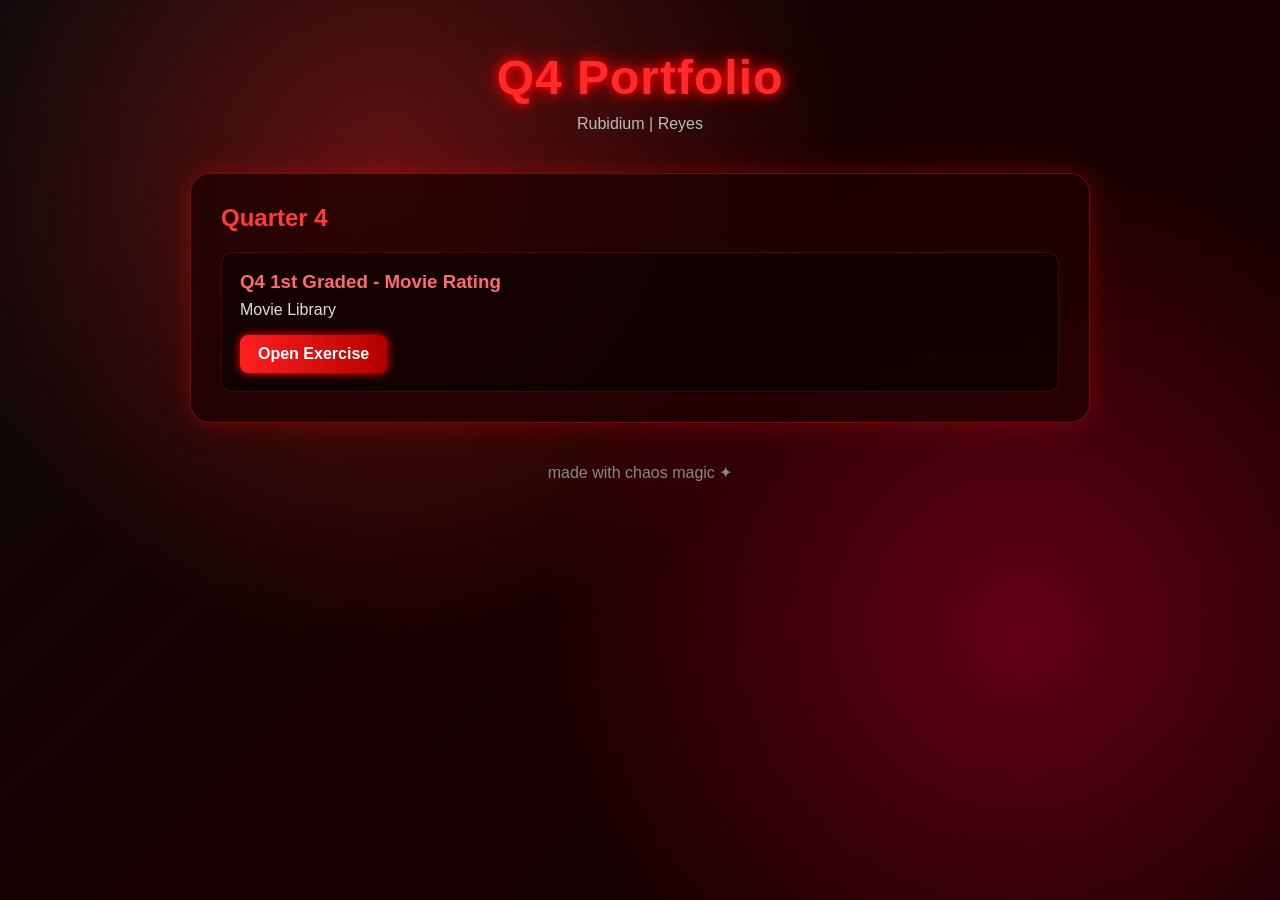
<file: index.html>
<!DOCTYPE html>
<html lang="en">
<head>

<meta charset="UTF-8">
<meta name="viewport" content="width=device-width, initial-scale=1.0">

<title>Reyes CS Portfolio</title>

<style>

body{
margin:0;
font-family: Arial, Helvetica, sans-serif;
background:
radial-gradient(circle at 30% 20%, #ff2a2a55, transparent 40%),
radial-gradient(circle at 80% 70%, #ff004455, transparent 40%),
linear-gradient(135deg,#0a0a0a,#1a0000,#120000);
color:white;
min-height:100vh;
}

.container{
max-width:900px;
margin:auto;
padding:50px 25px;
}

.header{
text-align:center;
margin-bottom:40px;
}

.header h1{
font-size:3rem;
margin:0;
letter-spacing:1px;
color:#ff2a2a;
text-shadow:
0 0 10px #ff0000,
0 0 20px #ff0000;
}

.header p{
margin-top:10px;
color:#bbbbbb;
}

.card{
background:rgba(30,0,0,.75);
border:1px solid #ff2a2a55;
padding:30px;
border-radius:20px;
box-shadow:
0 0 20px #ff000033,
0 0 40px #ff000022;
margin-bottom:30px;
}

.card h2{
margin-top:0;
color:#ff3b3b;
}

.exercise{
background:rgba(0,0,0,.5);
padding:18px;
border-radius:12px;
border:1px solid #ff2a2a33;
margin-top:15px;
transition:.25s;
}

.exercise:hover{
transform:translateY(-4px);
box-shadow:0 0 15px #ff000066;
}

.exercise h3{
margin:0;
color:#ff6b6b;
}

.exercise p{
margin:8px 0;
color:#dddddd;
}

.btn{
display:inline-block;
margin-top:8px;
padding:10px 18px;
border-radius:8px;
background:linear-gradient(90deg,#ff1e1e,#b30000);
color:white;
text-decoration:none;
font-weight:bold;
box-shadow:0 0 10px #ff0000;
}

.btn:hover{
box-shadow:
0 0 15px #ff0000,
0 0 30px #ff0000;
}

footer{
text-align:center;
margin-top:40px;
color:#888;
}

</style>

</head>

<body>

<div class="container">

<div class="header">

<h1>Q4 Portfolio</h1>
<p>Rubidium | Reyes</p>

</div>


<div class="card">

<h2>Quarter 4</h2>

<div class="exercise">

<h3>Q4 1st Graded - Movie Rating</h3>

<p>
Movie Library
</p>

<a class="btn"
href="Q4/q41gRubidiumReyes.html">

Open Exercise

</a>

</div>

</div>

<footer>

made with chaos magic ✦

</footer>

</div>

</body>
</html>
</file>
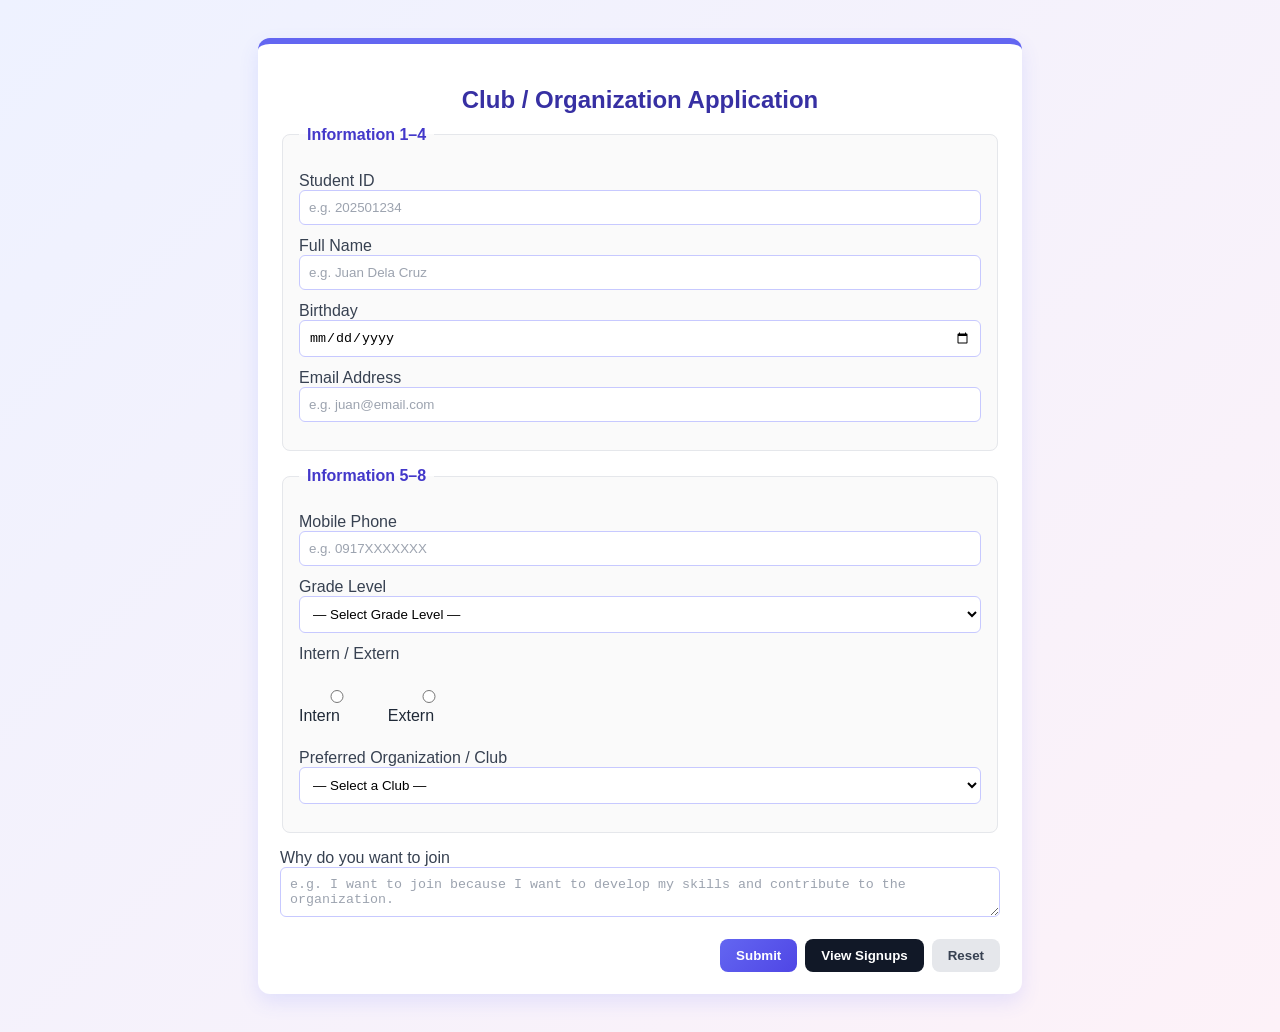
<file: Q3_2GRubidiumReyes.html>
<!DOCTYPE html>
<html lang="en">
<head>
<meta charset="UTF-8">
<meta name="viewport" content="width=device-width, initial-scale=1.0">
<title>Club / Organization Application</title>

<style>
  body{
    font-family:Arial,sans-serif;
    background:linear-gradient(135deg,#eef2ff,#fdf2f8);
    padding:30px;
  }

  form{
    max-width:720px;
    margin:auto;
    background:#ffffff;
    padding:22px;
    border-radius:12px;
    box-shadow:0 8px 20px rgba(76,87,255,0.12);
    border-top:6px solid #6366f1;
  }

  h2{
    text-align:center;
    margin-bottom:12px;
    color:#3730a3;
  }

  fieldset{
    border:1px solid #e5e7eb;
    margin-bottom:16px;
    padding:16px;
    border-radius:8px;
    background:#fafafa;
  }

  legend{
    font-weight:bold;
    padding:0 8px;
    color:#4338ca;
  }

  label{
    display:block;
    margin:12px 0;
    color:#374151;
  }

  input, select, textarea{
    width:100%;
    padding:9px;
    border:1.5px solid #c7c9ff;
    border-radius:6px;
    box-sizing:border-box;
    background:#ffffff;
  }

  input::placeholder,
  textarea::placeholder{
    color:#9ca3af;
  }

  input:focus, select:focus, textarea:focus{
    outline:none;
    border-color:#6366f1;
    box-shadow:0 0 0 2px rgba(99,102,241,0.2);
  }

  textarea{resize:vertical}

  .inline{
    display:inline-block;
    margin-right:18px;
    width:auto;
    color:#1f2937;
  }

  .missing{
    border:2px solid #dc2626;
    background:#fff1f2;
  }

  .error-box{
    display:none;
    background:#fee2e2;
    color:#7f1d1d;
    padding:12px;
    border-radius:8px;
    margin-bottom:16px;
    font-size:0.95em;
    border-left:5px solid #dc2626;
  }

  .success-box{
    display:none;
    background:#dcfce7;
    color:#14532d;
    padding:12px;
    border-radius:8px;
    margin-bottom:16px;
    font-size:0.95em;
    border-left:5px solid #22c55e;
  }

  .actions{
    text-align:right;
    margin-top:18px;
    display:flex;
    justify-content:flex-end;
    gap:8px;
    flex-wrap:wrap;
  }

  button{
    padding:9px 16px;
    border:none;
    border-radius:8px;
    cursor:pointer;
    font-weight:600;
  }

  button[type="submit"]{
    background:linear-gradient(135deg,#6366f1,#4f46e5);
    color:white;
  }

  button[type="submit"]:hover{
    background:linear-gradient(135deg,#4f46e5,#4338ca);
  }

  button[type="reset"]{
    background:#e5e7eb;
    color:#374151;
  }

  button[type="reset"]:hover{
    background:#d1d5db;
  }

  #viewBtn{
    background:#111827;
    color:#fff;
  }
  #viewBtn:hover{
    background:#0b1220;
  }
</style>
</head>

<body>

<form id="appForm" method="post">
  <h2>Club / Organization Application</h2>

  <div class="error-box" id="errorBox">
    Please fill out all required fields highlighted in red.
  </div>

  <div class="success-box" id="successBox">
    Saved successfully!
  </div>

  <fieldset>
    <legend>Information 1–4</legend>

    <label>Student ID
      <input type="number" name="studentId" required placeholder="e.g. 202501234">
    </label>

    <label>Full Name
      <input type="text" name="fullName" required placeholder="e.g. Juan Dela Cruz">
    </label>

    <label>Birthday
      <input type="date" name="birthday" required>
    </label>

    <label>Email Address
      <input type="email" name="email" required placeholder="e.g. juan@email.com">
    </label>
  </fieldset>

  <fieldset>
    <legend>Information 5–8</legend>

    <label>Mobile Phone
      <input type="text" name="mobile" required placeholder="e.g. 0917XXXXXXX">
    </label>

    <label>Grade Level
      <select name="gradeLevel" required>
        <option value="">— Select Grade Level —</option>
        <option value="G07">Grade 7</option>
        <option value="G08">Grade 8</option>
        <option value="G09">Grade 9</option>
        <option value="G10">Grade 10</option>
        <option value="G11">Grade 11</option>
        <option value="G12">Grade 12</option>
      </select>
    </label>

    <label>Intern / Extern</label>
    <label class="inline"><input type="radio" name="roleType" value="INT" required> Intern</label>
    <label class="inline"><input type="radio" name="roleType" value="EXT" required> Extern</label>

    <label>Preferred Organization / Club
      <select name="club" required>
        <option value="">— Select a Club —</option>
        <option value="CLB_STEM">STEM</option>
        <option value="CLB_ARTS">Arts</option>
        <option value="CLB_DEB">Debate Club</option>
        <option value="CLB_VOL">Volunteering</option>
        <option value="CLB_CODE">Coding</option>
      </select>
    </label>
  </fieldset>

  <label>Why do you want to join
    <textarea name="reason" required
      placeholder="e.g. I want to join because I want to develop my skills and contribute to the organization."></textarea>
  </label>

  <div class="actions">
    <button type="submit">Submit</button>

    <button type="button" id="viewBtn">View Signups</button>

    <button type="reset">Reset</button>
  </div>
</form>

<script>
const form = document.getElementById("appForm");
const errorBox = document.getElementById("errorBox");
const successBox = document.getElementById("successBox");
const viewBtn = document.getElementById("viewBtn");

const STORAGE_KEY = "clubSignUps";

form.addEventListener("submit", function(e){
  e.preventDefault();

  let valid = true;
  errorBox.style.display = "none";
  successBox.style.display = "none";

  document.querySelectorAll(".missing").forEach(el => el.classList.remove("missing"));

  const required = form.querySelectorAll("[required]");

  required.forEach(field => {
    let empty = false;

    if(field.type === "radio"){
      const group = form.querySelectorAll(`input[name="${field.name}"]`);
      empty = ![...group].some(r => r.checked);
      group.forEach(r => r.classList.toggle("missing", empty));
    } else {
      empty = !field.value || field.value.trim() === "";
      field.classList.toggle("missing", empty);
    }

    if(empty) valid = false;
  });

  if(!valid){
    errorBox.style.display = "block";
    return;
  }

  const ok = confirm("Are you sure you want to submit this application?");
  if(!ok) return;

  const fd = new FormData(form);
  const record = {
    studentId: fd.get("studentId"),
    fullName: fd.get("fullName"),
    birthday: fd.get("birthday"),
    email: fd.get("email"),
    mobile: fd.get("mobile"),
    gradeLevel: fd.get("gradeLevel"),
    roleType: fd.get("roleType"),
    club: fd.get("club"),
    reason: fd.get("reason"),
    createdAt: new Date().toISOString() 
  };

  let signUps = [];
  const raw = localStorage.getItem(STORAGE_KEY);

  if(raw){
    try{
      const parsed = JSON.parse(raw);
      signUps = Array.isArray(parsed) ? parsed : [];
    }catch(err){
      signUps = [];
    }
  }

  signUps.push(record);

  localStorage.setItem(STORAGE_KEY, JSON.stringify(signUps));

  successBox.textContent = `Saved successfully! Total sign-ups: ${signUps.length}`;
  successBox.style.display = "block";
  form.reset();
});

form.addEventListener("reset", function(){
  errorBox.style.display = "none";
  successBox.style.display = "none";
  setTimeout(() => {
    document.querySelectorAll(".missing").forEach(el => el.classList.remove("missing"));
  }, 0);
});

viewBtn.addEventListener("click", () => {
  window.location.href = "viewSignUps.html";
});
</script>

</body>
</html>
</file>
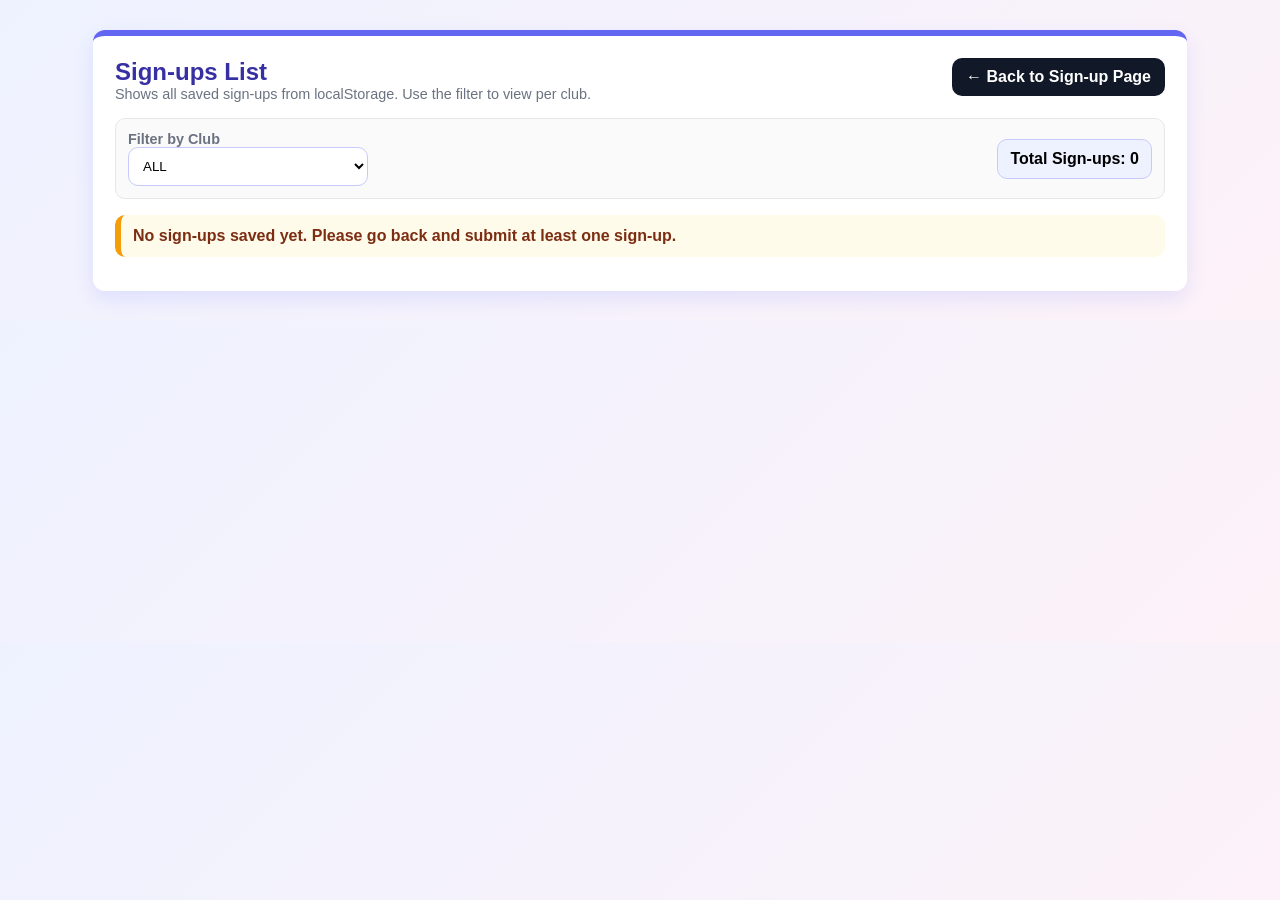
<file: viewSignUps.html>
<!DOCTYPE html>
<html lang="en">
<head>
<meta charset="UTF-8" />
<meta name="viewport" content="width=device-width, initial-scale=1.0" />
<title>View Sign-ups</title>

<style>
  body{
    font-family:Arial,sans-serif;
    background:linear-gradient(135deg,#eef2ff,#fdf2f8);
    padding:30px;
    margin:0;
  }

  .card{
    max-width:1050px;
    margin:auto;
    background:#fff;
    padding:22px;
    border-radius:12px;
    box-shadow:0 8px 20px rgba(76,87,255,0.12);
    border-top:6px solid #6366f1;
  }

  header{
    display:flex;
    justify-content:space-between;
    align-items:flex-start;
    gap:12px;
    flex-wrap:wrap;
  }

  h2{
    margin:0;
    color:#3730a3;
  }

  .top-actions a{
    text-decoration:none;
    background:#111827;
    color:#fff;
    padding:10px 14px;
    border-radius:10px;
    font-weight:700;
    display:inline-block;
  }
  .top-actions a:hover{ background:#0b1220; }

  .controls{
    margin:16px 0;
    display:flex;
    justify-content:space-between;
    align-items:center;
    gap:12px;
    flex-wrap:wrap;
    padding:12px;
    border:1px solid #e5e7eb;
    border-radius:10px;
    background:#fafafa;
  }

  select{
    padding:10px;
    border:1.5px solid #c7c9ff;
    border-radius:10px;
    background:#fff;
    min-width:240px;
  }

  .total{
    font-weight:800;
    background:#eef2ff;
    border:1px solid #c7c9ff;
    padding:10px 12px;
    border-radius:10px;
  }

  .message{
    display:none;
    margin:12px 0;
    padding:12px;
    border-radius:10px;
    background:#fffbeb;
    border-left:6px solid #f59e0b;
    color:#7c2d12;
    font-weight:700;
  }

  table{
    width:100%;
    border-collapse:collapse;
    border:1px solid #e5e7eb;
    border-radius:10px;
    overflow:hidden;
  }

  thead{
    background:linear-gradient(135deg,#6366f1,#4f46e5);
    color:#fff;
  }

  th, td{
    text-align:left;
    padding:12px 10px;
    border-bottom:1px solid #e5e7eb;
    vertical-align:top;
    font-size:0.95em;
  }

  tbody tr:nth-child(even){ background:#fafafa; }
  .small{ color:#6b7280; font-size:0.9em; }

  .pill{
    display:inline-block;
    padding:4px 10px;
    border-radius:999px;
    background:#e0e7ff;
    border:1px solid #c7c9ff;
    font-weight:800;
    font-size:0.85em;
  }
</style>
</head>

<body>
  <div class="card">
    <header>
      <div>
        <h2>Sign-ups List</h2>
        <div class="small">Shows all saved sign-ups from localStorage. Use the filter to view per club.</div>
      </div>

      <div class="top-actions">
        <a href="Q3_2GRubidiumReyes.html">← Back to Sign-up Page</a>
      </div>
    </header>

    <div class="controls">
      <div>
        <div class="small"><b>Filter by Club</b></div>
        <select id="clubFilter"></select>
      </div>

      <div class="total" id="totalBox">Total Sign-ups: 0</div>
    </div>

    <div class="message" id="messageBox"></div>

    <table id="table">
      <thead>
        <tr>
          <th>#</th>
          <th>Student</th>
          <th>Contact</th>
          <th>Details</th>
          <th>Club</th>
          <th>Reason</th>
          <th>Date Saved</th>
        </tr>
      </thead>
      <tbody id="tbody"></tbody>
    </table>
  </div>

<script>
  const STORAGE_KEY = "clubSignUps";

  const CLUB_NAMES = {
    CLB_STEM: "STEM",
    CLB_ARTS: "Arts",
    CLB_DEB:  "Debate Club",
    CLB_VOL:  "Volunteering",
    CLB_CODE: "Coding"
  };

  const clubFilter = document.getElementById("clubFilter");
  const totalBox = document.getElementById("totalBox");
  const messageBox = document.getElementById("messageBox");
  const tbody = document.getElementById("tbody");
  const table = document.getElementById("table");

  function loadSignUps(){
    const raw = localStorage.getItem(STORAGE_KEY);
    if(!raw) return []; 

    try{
      const parsed = JSON.parse(raw);
      return Array.isArray(parsed) ? parsed : [];
    }catch(err){
      return [];
    }
  }

  function setMessage(text){
    messageBox.textContent = text;
    messageBox.style.display = "block";
  }

  function clearMessage(){
    messageBox.style.display = "none";
  }

  function setTotal(n){
    totalBox.textContent = "Total Sign-ups: " + n;
  }

  function buildDropdown(){
    clubFilter.innerHTML = "";

    const optAll = document.createElement("option");
    optAll.value = "ALL";
    optAll.textContent = "ALL";
    clubFilter.appendChild(optAll);

    Object.keys(CLUB_NAMES).forEach(code => {
      const opt = document.createElement("option");
      opt.value = code;
      opt.textContent = CLUB_NAMES[code];
      clubFilter.appendChild(opt);
    });

    clubFilter.value = "ALL";
  }

  function render(list, selected){
    tbody.innerHTML = "";

    if(selected === "ALL" && list.length === 0){
      table.style.display = "none";
      setTotal(0);
      setMessage("No sign-ups saved yet. Please go back and submit at least one sign-up.");
      return;
    }

    if(selected !== "ALL" && list.length === 0){
      table.style.display = "none";
      setTotal(0);
      setMessage("No sign-ups found for the selected club.");
      return;
    }

    table.style.display = "table";
    clearMessage();
    setTotal(list.length);

    list.forEach((s, i) => {
      const tr = document.createElement("tr");

      const savedDate = s.createdAt ? new Date(s.createdAt).toLocaleString() : "(unknown)";

      tr.innerHTML = `
        <td>${i + 1}</td>
        <td>
          <b>${s.fullName}</b><br>
          <span class="small">ID: ${s.studentId}</span>
        </td>
        <td>
          ${s.email}<br>
          <span class="small">${s.mobile}</span>
        </td>
        <td>
          <span class="pill">${s.gradeLevel}</span><br>
          <span class="small">${s.roleType === "INT" ? "Intern" : "Extern"}</span>
        </td>
        <td>
          <b>${CLUB_NAMES[s.club] || s.club}</b><br>
          <span class="small">${s.club}</span>
        </td>
        <td>${s.reason}</td>
        <td class="small">${savedDate}</td>
      `;

      tbody.appendChild(tr);
    });
  }

  function applyFilter(allSignUps){
    const selected = clubFilter.value;

    if(selected === "ALL"){
      render(allSignUps, "ALL");
      return;
    }

    const filtered = allSignUps.filter(s => s.club === selected);
    render(filtered, selected);
  }

  const allSignUps = loadSignUps();
  buildDropdown();
  render(allSignUps, "ALL");

  clubFilter.addEventListener("change", () => applyFilter(allSignUps));
</script>

</body>
</html>
</file>
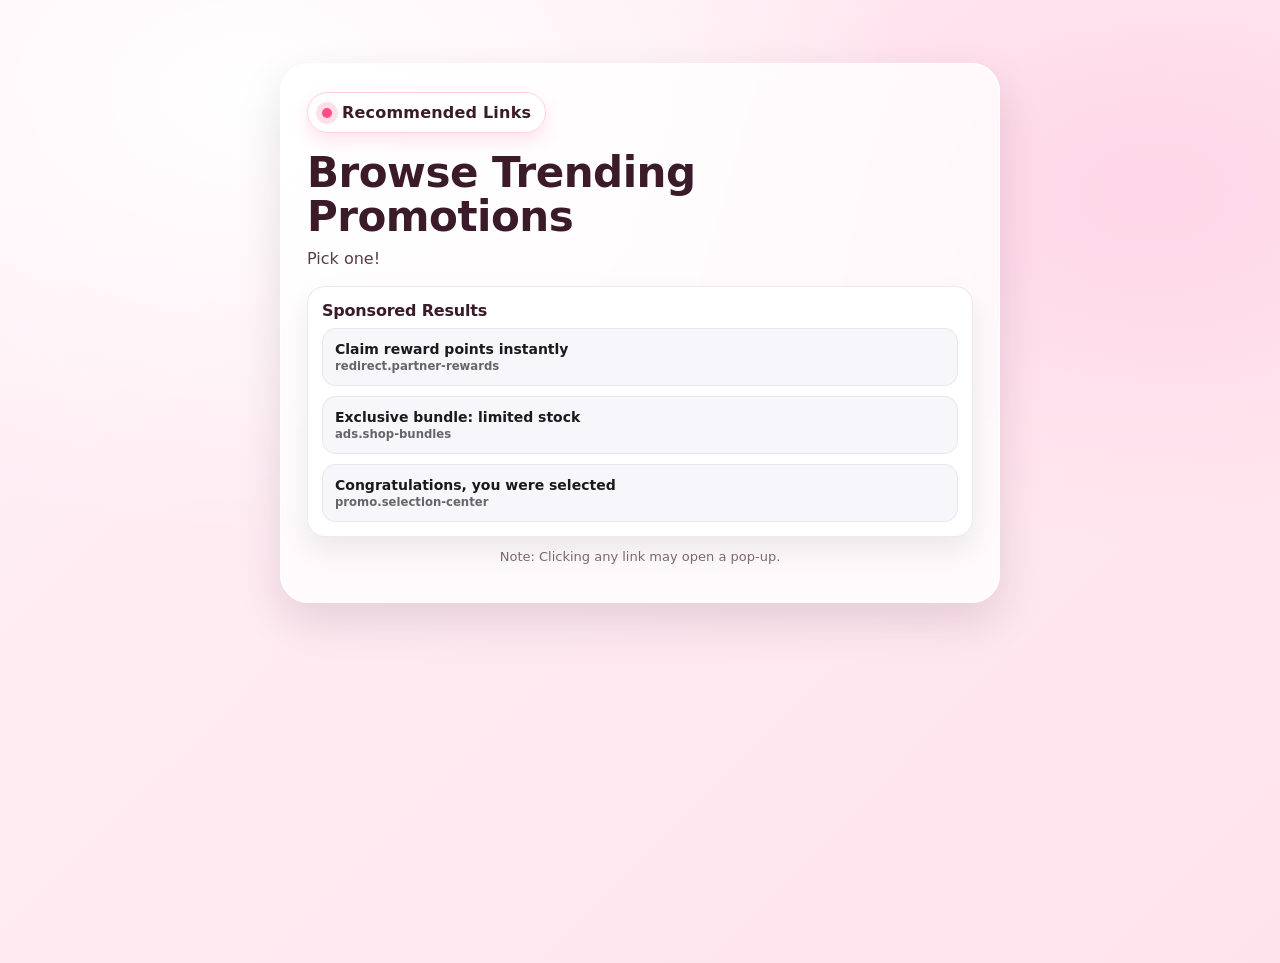
<file: Q3/hehe.html>
<!doctype html>
<html lang="en">
<head>
  <meta charset="UTF-8" />
  <meta name="viewport" content="width=device-width, initial-scale=1.0" />
  <title>Redirecting...</title>
  <style>
    :root{
      --bg1:#fff0f6;
      --bg2:#ffe3ec;
      --card:#ffffffcc;
      --ink:#3b1b2a;
      --pink:#ff4d88;
      --pink2:#ff8fb3;
      --shadow: 0 18px 45px rgba(30, 0, 40, .12);
    }
    *{ box-sizing:border-box; }
    body{
      margin:0;
      min-height:100vh;
      display:block;
      font-family: ui-rounded, system-ui, -apple-system, Segoe UI, Roboto, Arial;
      color:var(--ink);
      background:
        radial-gradient(1200px 800px at 20% 10%, #ffffff 0%, transparent 55%),
        radial-gradient(900px 600px at 90% 20%, #ffd6e7 0%, transparent 60%),
        linear-gradient(135deg, var(--bg1), var(--bg2));
      overflow-x:hidden;
      overflow-y:auto;
    }

    /* Floating hearts (OFF at start; turned on later) */
    .hearts{
      position:fixed;
      inset:0;
      z-index:0;
      pointer-events:none;
      overflow:hidden;
      display:none; /* start hidden */
    }
    .hearts.on{ display:block; }
    .heart{
      position:absolute;
      width:16px;
      height:16px;
      transform: rotate(45deg);
      background: var(--pink2);
      opacity:.35;
      animation: floatUp linear infinite;
      filter: blur(.2px);
    }
    .heart::before, .heart::after{
      content:"";
      position:absolute;
      width:16px; height:16px;
      background: inherit;
      border-radius:50%;
    }
    .heart::before{ left:-8px; top:0; }
    .heart::after{ left:0; top:-8px; }
    @keyframes floatUp{
      from{ transform: translateY(110vh) rotate(45deg); }
      to{ transform: translateY(-20vh) rotate(45deg); }
    }

    .wrap{
      width:min(720px, 92vw);
      margin: min(7vh, 64px) auto 64px;
      position:relative;
      z-index:2;
    }

    .card{
      background:var(--card);
      border:1px solid #ffffff;
      backdrop-filter: blur(10px);
      border-radius:28px;
      box-shadow: var(--shadow);
      padding:28px 26px 24px;
      position:relative;
      z-index:2;
    }

    .badge{
      display:inline-flex;
      gap:10px;
      align-items:center;
      padding:10px 14px;
      border-radius:999px;
      background: #fff;
      border: 1px solid #ffd1e0;
      box-shadow: 0 8px 18px rgba(255, 77, 136, .15);
      font-weight:700;
      letter-spacing:.2px;
      width:fit-content;
    }
    .badge .dot{
      width:10px;height:10px;border-radius:999px;
      background: var(--pink);
      box-shadow: 0 0 0 6px rgba(255,77,136,.18);
    }

    h1{
      margin:18px 0 10px;
      font-size: clamp(26px, 3.6vw, 42px);
      line-height:1.05;
      letter-spacing:-.5px;
    }
    .subtitle{
      margin:0 0 18px;
      font-size: clamp(14px, 2vw, 16px);
      opacity:.85;
    }

    .panel{
      background:#fff;
      border:1px dashed #ffb3cc;
      border-radius:22px;
      padding:18px 18px;
      box-shadow: 0 10px 25px rgba(255, 77, 136, .10);
    }
    .panel p{
      margin:0;
      font-size: clamp(15px, 2vw, 17px);
      line-height:1.55;
      white-space:pre-line;
    }

    .dearest{
      font-weight:800;
      color:#a11a4b;
    }

    .actions{
      display:flex;
      gap:14px;
      align-items:center;
      justify-content:center;
      margin-top:18px;
      flex-wrap:wrap;
      position:relative;
      z-index:3;
    }

    button{
      border:none;
      cursor:pointer;
      border-radius:999px;
      padding:14px 22px;
      font-weight:900;
      letter-spacing:.4px;
      transition: transform .12s ease, box-shadow .12s ease, filter .12s ease;
      user-select:none;
      will-change: transform;
    }
    button:active{ transform: translateY(1px) scale(.99); }

    .primary{
      background: linear-gradient(135deg, var(--pink), #ff2f77);
      color:white;
      box-shadow: 0 14px 28px rgba(255, 47, 119, .30);
      font-size: 18px;
      transform-origin:center;
    }
    .primary:hover{ filter: brightness(1.03); }

    .secondary{
      background: #fff;
      color:#b01244;
      border: 2px solid #ffc1d6;
      box-shadow: 0 10px 18px rgba(176, 18, 68, .10);
      font-size: 16px;
    }
    .secondary:hover{ transform: translateY(-1px); }

    .hint{
      text-align:center;
      margin-top:12px;
      font-size:13px;
      opacity:.65;
    }

    .screen{ display:none; }
    .screen.active{ display:block; }

    .footer{
      text-align:center;
      margin-top:14px;
      font-size:12px;
      opacity:.55;
    }

    /* --- FAKE AD MODAL --- */
    .adOverlay{
      position:fixed;
      inset:0;
      background: rgba(10, 8, 12, .55);
      backdrop-filter: blur(6px);
      z-index:999;
      display:none;
      align-items:center;
      justify-content:center;
      padding:18px;
    }
    .adOverlay.show{ display:flex; }
    .adModal{
      width:min(520px, 92vw);
      background:#fff;
      border-radius:22px;
      border:1px solid rgba(0,0,0,.06);
      box-shadow: 0 26px 70px rgba(0,0,0,.25);
      overflow:hidden;
    }
    .adTop{
      display:flex;
      align-items:center;
      justify-content:space-between;
      padding:12px 14px;
      background: linear-gradient(135deg, #f7f7fb, #ffffff);
      border-bottom:1px solid rgba(0,0,0,.06);
      font-weight:800;
      font-size:13px;
      color:#222;
    }
    .adTop .pill{
      font-weight:800;
      font-size:12px;
      padding:6px 10px;
      border-radius:999px;
      border:1px solid rgba(0,0,0,.08);
      background:#fff;
      color:#444;
    }
    .adBody{
      padding:16px 16px 14px;
      color:#1c1c1c;
    }
    .adHeadline{
      font-size:18px;
      font-weight:900;
      margin:0 0 6px;
      letter-spacing:-.2px;
    }
    .adCopy{
      margin:0;
      font-size:14px;
      opacity:.9;
      line-height:1.45;
    }
    .adGrid{
      margin-top:12px;
      display:grid;
      grid-template-columns: 1fr 1fr;
      gap:10px;
    }
    .adTile{
      border:1px solid rgba(0,0,0,.08);
      border-radius:14px;
      padding:10px;
      background: #fafafa;
      font-size:13px;
      line-height:1.35;
    }
    .adCTA{
      display:flex;
      gap:10px;
      align-items:center;
      justify-content:flex-end;
      padding:12px 14px 14px;
      border-top:1px solid rgba(0,0,0,.06);
      background:#fff;
    }
    .adBtn{
      border-radius:999px;
      padding:10px 14px;
      font-weight:900;
      border:1px solid rgba(0,0,0,.1);
      background:#fff;
      cursor:not-allowed;
      opacity:.55;
    }
    .count{
      font-size:12px;
      opacity:.75;
      margin-right:auto;
    }

    /* Fake "links" page */
    .linkList{
      background:#fff;
      border:1px solid rgba(0,0,0,.08);
      border-radius:18px;
      padding:14px;
      box-shadow: 0 14px 30px rgba(0,0,0,.08);
    }
    .linkList h2{
      margin:0 0 8px;
      font-size:16px;
      letter-spacing:-.2px;
    }
    .links{
      margin:0;
      padding:0;
      list-style:none;
      display:grid;
      gap:10px;
    }
    .links a{
      display:block;
      padding:12px 12px;
      border-radius:14px;
      background: #f6f6fb;
      border:1px solid rgba(0,0,0,.06);
      text-decoration:none;
      color:#1a1a1a;
      font-weight:800;
      font-size:14px;
    }
    .links small{
      display:block;
      font-weight:700;
      opacity:.65;
      margin-top:2px;
    }
  </style>
</head>
<body>
  <div class="hearts" aria-hidden="true" id="heartsLayer"></div>

  <div class="adOverlay" id="adOverlay" aria-hidden="true">
    <div class="adModal" role="dialog" aria-modal="true" aria-label="Advertisement">
      <div class="adTop">
        <div>Sponsored Content</div>
        <div class="pill">Ad</div>
      </div>
      <div class="adBody">
        <p class="adHeadline">Limited Offers!</p>
        <p class="adCopy">You were redirected to a promotion. Please wait while we verify your click. This window closes automatically.</p>

        <div class="adGrid" aria-hidden="true">
          <div class="adTile"><strong>Deal A</strong><br/>Text me if u want in on a life-changing opportunity. This is not a drill 707-932-4826</div>
          <div class="adTile"><strong>Deal B</strong><br/>BPI reminds you that your 6,110 points will expire today. Please visit https://www.bpisdcw.icu/cash to redeem your rewards!</div>
          <div class="adTile"><strong>Deal C</strong><br/>CONGRATULATIONS!!!YOUR # WON TOYOTA AVANZA w/ 300 thou via electronic last Jan.24.2011.For details,please call now MANUEL ACOSTA of Phil. Info. Center on 09297925033</div>
          <div class="adTile"><strong>Deal D</strong><br/>This is definitely not suspicious.E2 Bgong roaming # ko Msta n kau jan,ako ok nman d2.Spg at tyga lng. Mis ko n kau jan.My ppdala ako ppakage jn.My gift aq sau dun s luob ng pakage.Ingat kau jan. </div>
        </div>
      </div>
      <div class="adCTA">
        <div class="count" id="count">Closing in 3</div>
        <button class="adBtn" type="button" aria-disabled="true">Continue</button>
      </div>
    </div>
  </div>

  <div class="wrap">
    <div class="card">

      <div class="screen active" id="scene1">
        <div class="badge"><span class="dot"></span> Recommended Links</div>
        <h1>Browse Trending Promotions</h1>
        <p class="subtitle">Pick one!</p>

        <div class="linkList">
          <h2>Sponsored Results</h2>
          <ul class="links">
            <li>
              <a href="#" data-adlink="1">
                Claim reward points instantly
                <small>redirect.partner-rewards</small>
              </a>
            </li>
            <li>
              <a href="#" data-adlink="2">
                Exclusive bundle: limited stock
                <small>ads.shop-bundles</small>
              </a>
            </li>
            <li>
              <a href="#" data-adlink="3">
                Congratulations, you were selected
                <small>promo.selection-center</small>
              </a>
            </li>
          </ul>
        </div>

        <div class="hint">Note: Clicking any link may open a pop-up.</div>
      </div>

      <div class="screen" id="main">
        <div class="badge"><span class="dot"></span> Valentine’s Letter</div>

        <h1>Would you want to be my Valentine?</h1>
        <p class="subtitle"> </p>

        <div class="panel">
          <p>
<span class="dearest">Dearest Enzo,</span>

Grade 7 homeroom. Ma’am was presenting something through Zoom, and everyone else was listening the way students are supposed to — or at least pretending to. The movie was playing, and somewhere in the middle of all that, it was just you and me talking.

I remember watching The Book of Life and hearing that song: “I Love You Too Much.” At the time, I don’t think I understood why it stayed with me. It was just a song in a movie we weren’t even supposed to be focused on.

But now I think it wasn’t the song itself. It was that moment.

Because while it was playing, we were talking. And somehow, without either of us deciding it, we stopped being part of the classroom and started being part of something else — something that belonged only to us.

The song talks about knowing where you belong when you sing it. And I think, that was the first time I understood what that meant.

In the simple way where nothing special was happening, and yet it still mattered.

I didn’t know then how much you would mean to me. How something so ordinary would become something I’d carry for years.

So I wanted to ask you something, not because of grand gestures or big declarations, but because of that quiet moment that never really left me.

Will you be my Valentine?
          </p>
        </div>

        <div class="actions">
          <button class="primary" id="yesBtn">YES</button>
          <button class="secondary" id="noBtn">NO</button>
        </div>

        <div class="hint" id="hint">P.S. The “NO” button is suspicious.</div>
      </div>

      <div class="screen" id="success">
        <div class="badge"><span class="dot"></span> Result</div>
        <h1>YAY</h1>
        <p class="subtitle">You just made my whole day. Happy Valentine’s, Enzo.</p>
      </div>

      <div class="footer"> </div>
    </div>
  </div>

  <script>
    // Hearts (created but kept OFF until we enter main)
    function createHearts(){
      const layer = document.getElementById('heartsLayer');
      layer.innerHTML = "";
      const count = 22;
      for(let i=0;i<count;i++){
        const h = document.createElement('div');
        h.className = 'heart';
        const size = 10 + Math.random()*18;
        h.style.width = size+'px';
        h.style.height = size+'px';
        h.style.left = (Math.random()*100)+'vw';
        h.style.animationDuration = (6 + Math.random()*8) + 's';
        h.style.animationDelay = (-Math.random()*12) + 's';
        h.style.opacity = (0.18 + Math.random()*0.35).toFixed(2);
        layer.appendChild(h);
      }
    }
    function heartsOn(){
      const layer = document.getElementById('heartsLayer');
      if(!layer.classList.contains('on')){
        createHearts();
        layer.classList.add('on');
      }
    }

    // Screens
    const scene1  = document.getElementById('scene1');
    const main    = document.getElementById('main');
    const success = document.getElementById('success');

    function showScreen(el){
      [scene1, main, success].forEach(s => s.classList.remove('active'));
      el.classList.add('active');
      window.scrollTo({ top: 0, behavior: 'smooth' });
    }

    // Fake ad overlay logic
    const overlay = document.getElementById('adOverlay');
    const countEl = document.getElementById('count');

    function openAdThenGoToLetter(){
      overlay.classList.add('show');
      overlay.setAttribute('aria-hidden', 'false');

      let t = 3;
      countEl.textContent = `Closing in ${t}`;

      const timer = setInterval(() => {
        t -= 1;
        countEl.textContent = `Closing in ${t}`;
        if(t <= 0){
          clearInterval(timer);
          overlay.classList.remove('show');
          overlay.setAttribute('aria-hidden', 'true');
          heartsOn();          // turn hearts ON only now
          showScreen(main);    // then go to letter
        }
      }, 1000);
    }

    // Link clicks trigger the fake popup + redirect
    document.querySelectorAll('[data-adlink]').forEach(a => {
      a.addEventListener('click', (e) => {
        e.preventDefault();
        openAdThenGoToLetter();
      });
    });

    // Letter buttons
    const yesBtn = document.getElementById('yesBtn');
    const noBtn  = document.getElementById('noBtn');
    const hint   = document.getElementById('hint');

    let noClicks = 0;
    let yesScale = 1;

    const noPhrases = [
      "NO",
      "Wait... no?",
      "Are you sure?",
      "Please.",
      "What if I bring chocolates",
      "What if I do a backflip",
      "What if I cry right now",
      "Bestie, do not do this",
      "Enzo please, I am begging",
      "I will write you a love poem",
      "I will give you my last fry",
      "I will be sad forever",
      "Not the NO button again",
      "Okay stop",
      "Think about the vibes",
      "Just press YES already",
      "NO is illegal actually",
      "This is emotional damage",
      "Last chance (not really)",
      "The YES is right there"
    ];

    function setNoText(){
      if(noClicks < noPhrases.length){
        noBtn.textContent = noPhrases[noClicks];
        return;
      }
      const extra = "PLEASE ".repeat(2 + Math.min(10, Math.floor(noClicks/2))).trim();
      noBtn.textContent = extra;
    }

    function pop(el, scale){
      el.animate(
        [
          { transform: `scale(${scale})` },
          { transform: `scale(${scale + 0.07})` },
          { transform: `scale(${scale})` }
        ],
        { duration: 190, easing: 'ease-out' }
      );
    }

    function shakeNo(intensity){
      const d = 140 + intensity * 18;
      const x = 4 + intensity * 1.2;
      noBtn.animate(
        [
          { transform:`translateX(0px) rotate(0deg)` },
          { transform:`translateX(${-x}px) rotate(-1deg)` },
          { transform:`translateX(${x}px) rotate(1deg)` },
          { transform:`translateX(0px) rotate(0deg)` }
        ],
        { duration: d, easing:'ease-in-out' }
      );
    }

    noBtn.addEventListener('click', () => {
      noClicks++;

      const growth = 0.18 + (noClicks * 0.02);
      yesScale += growth;

      yesBtn.style.transform = `scale(${yesScale})`;
      yesBtn.style.boxShadow = `0 18px 34px rgba(255, 47, 119, ${Math.min(0.22 + noClicks*0.06, 0.85)})`;

      setNoText();

      if(noClicks < 3){
        hint.textContent = "Are you sureeee...";
      } else if(noClicks < 8){
        hint.textContent = "The universe is begging you to press YES.";
      } else if(noClicks < 15){
        hint.textContent = "At this point the YES button is basically destiny.";
      } else {
        hint.textContent = "Okay. I am not asking anymore. It is YES.";
      }

      pop(yesBtn, yesScale);
      shakeNo(Math.min(12, noClicks));
    });

    yesBtn.addEventListener('click', () => {
      showScreen(success);
    });
  </script>
</body>
</html>
</file>
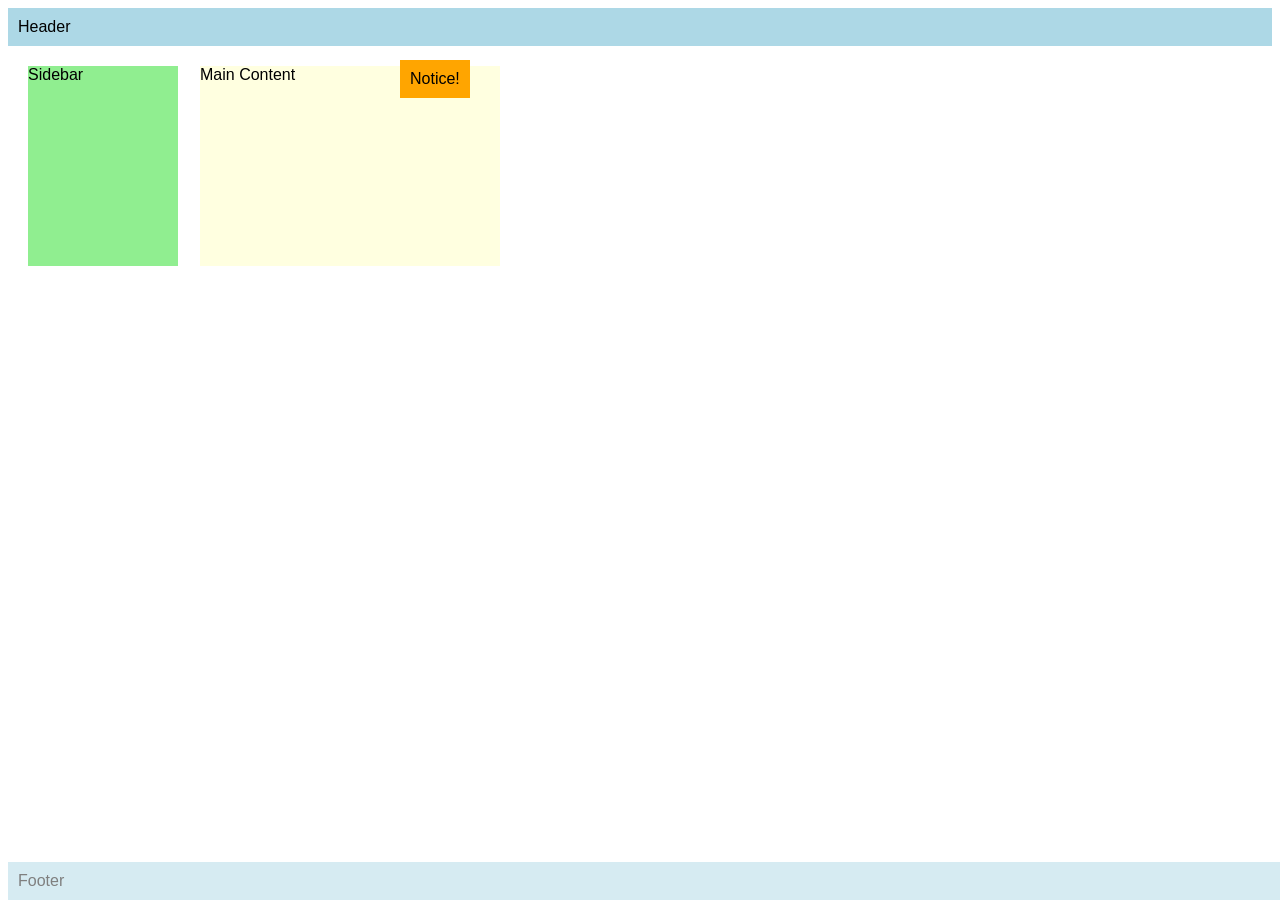
<file: Q4/9RbReyesSeatwork2.html>
<!DOCTYPE html>
<html>
<head>
  <meta name="author" content="REYES_LUSTRE" />
  <meta name="revised" content="March 27, 2026" />
  <style>
    body { font-family: Arial, sans-serif; }

    .header, .footer {
      background: lightblue;
      padding: 10px;
    }

    .footer {
      opacity: 0.5;
      position: fixed;
      bottom: 0;
      width: 100%;
    }

    .sidebar {
      background: lightgreen;
      width: 150px;
      height: 200px;
      position: relative;
      top: 20px;
      left: 20px;
    }

    .content {
      background: lightyellow;
      width: 300px;
      height: 200px;
      position: absolute;
      top: 66px;
      left: 200px;
      z-index: 1;
    }

    .notice {
      position: absolute;
      top: 60px;
      left: 400px;
      background: orange;
      padding: 10px;
      z-index: 2;
    }
  </style>
</head>
<body>
  <div class="header">Header</div>
  <div class="sidebar">Sidebar</div>
  <div class="content">Main Content</div>
  <div class="notice">Notice!</div>
  <div class="footer">Footer</div>
</body>
</html>
</file>
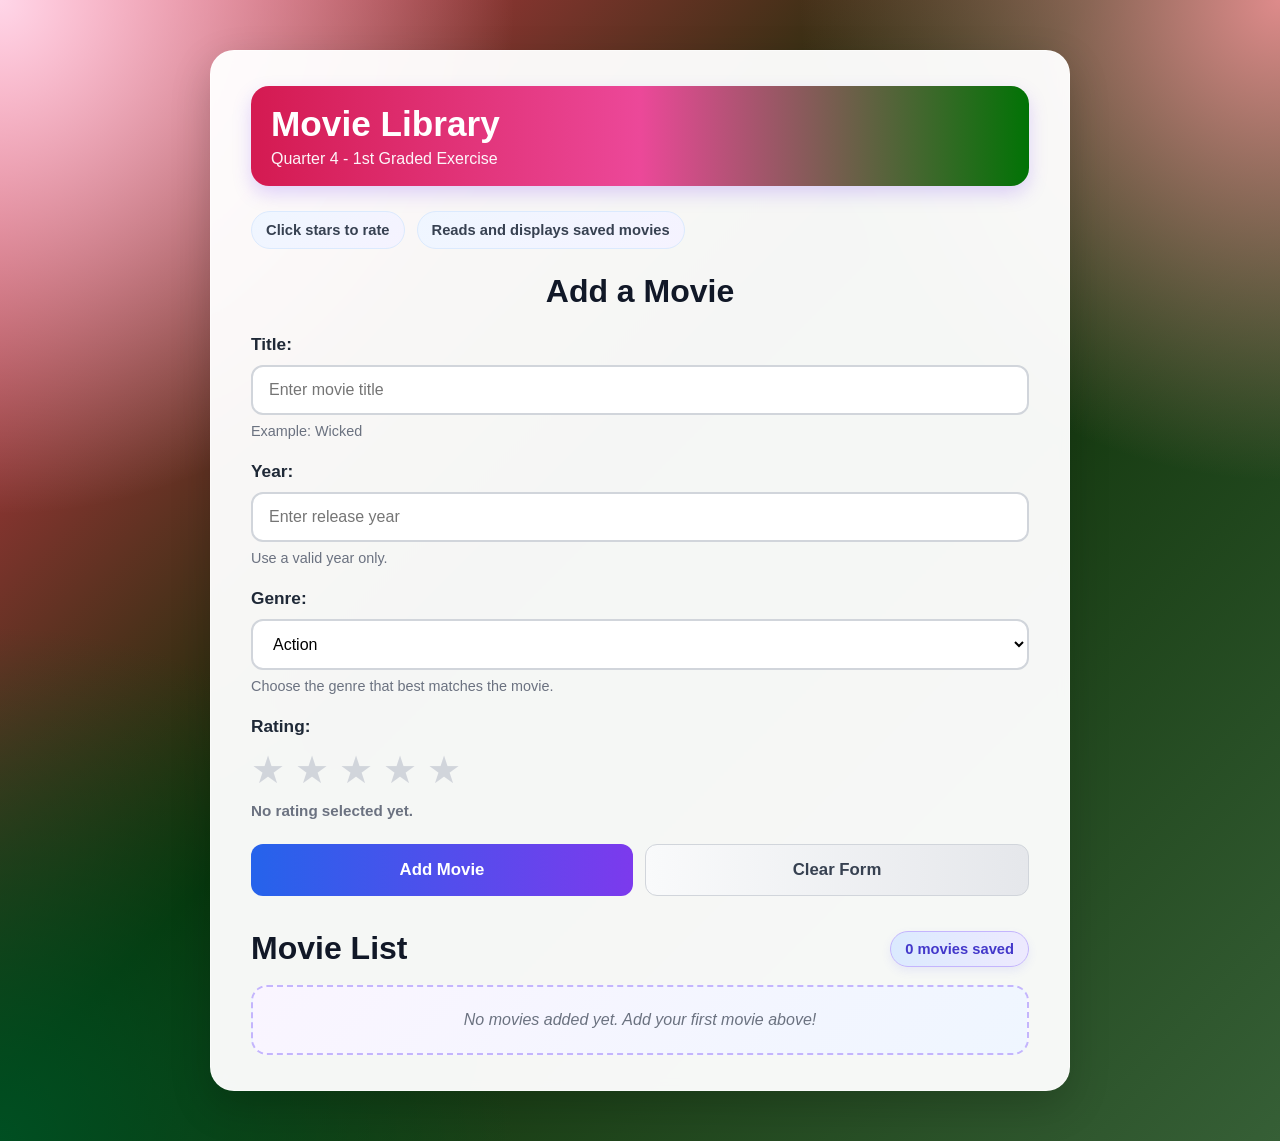
<file: Q4/q41gRubidiumReyes.html>
<!DOCTYPE html>
<html lang="en">
<head>
  <meta charset="UTF-8" />
  <meta name="viewport" content="width=device-width, initial-scale=1.0" />
  <title>Q4 1st Graded Exercise - Movie List</title>

 <style>
  * {
    box-sizing: border-box;
  }

  body {
    margin: 0;
    font-family: Arial, Helvetica, sans-serif;
    color: #1f2937;
    background:
      radial-gradient(circle at top left, #ffd6e8 0%, transparent 30%),
      radial-gradient(circle at top right, #de8b8b 0%, transparent 28%),
      radial-gradient(circle at bottom left, #004f22 0%, transparent 30%),
      linear-gradient(135deg, #ed3a55 0%, #0a2d03 45%, #365f36 100%);
    min-height: 100vh;
    padding: 30px 0;
  }

  .container {
    max-width: 900px;
    margin: 0 auto;
    padding: 20px;
  }

  .card {
    background: rgba(255, 255, 255, 0.96);
    backdrop-filter: blur(6px);
    border-radius: 24px;
    box-shadow: 0 15px 40px rgba(0, 0, 0, 0.18);
    padding: 35px 40px;
    border: 1px solid rgba(255, 255, 255, 0.45);
  }

  .top-banner {
    background: linear-gradient(90deg, #d41a51, #ec4899, #017305);
    color: white;
    border-radius: 18px;
    padding: 18px 20px;
    margin-bottom: 25px;
    box-shadow: 0 8px 18px rgba(139, 92, 246, 0.25);
  }

  .top-banner h1 {
    margin: 0 0 6px;
    font-size: 2.2rem;
  }

  .top-banner p {
    margin: 0;
    font-size: 1rem;
    opacity: 0.95;
  }

  .extra-info {
    display: flex;
    flex-wrap: wrap;
    gap: 12px;
    margin-bottom: 24px;
  }

  .info-pill {
    background: linear-gradient(135deg, #eff6ff, #f5f3ff);
    color: #374151;
    border: 1px solid #dbeafe;
    border-radius: 999px;
    padding: 10px 14px;
    font-size: 0.92rem;
    font-weight: bold;
  }

  h2 {
    text-align: center;
    margin-top: 0;
    margin-bottom: 24px;
    color: #111827;
    font-size: 2rem;
  }

  .form-group {
    margin-bottom: 22px;
  }

  label {
    display: block;
    font-size: 1.08rem;
    font-weight: bold;
    margin-bottom: 10px;
    color: #1f2937;
  }

  .helper-text {
    margin-top: 8px;
    font-size: 0.9rem;
    color: #6b7280;
  }

  input,
  select {
    width: 100%;
    padding: 14px 16px;
    font-size: 1rem;
    border: 2px solid #d1d5db;
    border-radius: 12px;
    outline: none;
    background: #ffffff;
    transition: 0.2s ease;
  }

  input:focus,
  select:focus {
    border-color: #8b5cf6;
    box-shadow: 0 0 0 4px rgba(139, 92, 246, 0.15);
  }

  .stars {
    display: flex;
    gap: 10px;
    margin-top: 8px;
    user-select: none;
    flex-wrap: wrap;
  }

  .star {
    font-size: 2.4rem;
    color: #d1d5db;
    cursor: pointer;
    transition: transform 0.15s ease, color 0.15s ease, text-shadow 0.15s ease;
  }

  .star:hover {
    transform: scale(1.15) rotate(-4deg);
  }

  .star.selected {
    color: #facc15;
    text-shadow: 0 0 10px rgba(250, 204, 21, 0.45);
  }

  .rating-text {
    margin-top: 10px;
    font-size: 0.95rem;
    color: #6b7280;
    min-height: 20px;
    font-weight: bold;
  }

  .button-group {
    display: flex;
    gap: 12px;
    margin-top: 10px;
    flex-wrap: wrap;
  }

  .btn {
    flex: 1;
    padding: 15px;
    font-size: 1.05rem;
    border: none;
    border-radius: 12px;
    cursor: pointer;
    font-weight: bold;
    transition: transform 0.15s ease, opacity 0.2s ease, box-shadow 0.2s ease;
  }

  .btn:hover {
    transform: translateY(-2px);
    box-shadow: 0 8px 18px rgba(0, 0, 0, 0.12);
  }

  .btn-primary {
    color: white;
    background: linear-gradient(90deg, #2563eb, #7c3aed);
  }

  .btn-secondary {
    color: #374151;
    background: linear-gradient(90deg, #f9fafb, #e5e7eb);
    border: 1px solid #d1d5db;
  }

  .status-message {
    margin-top: 18px;
    padding: 12px 14px;
    border-radius: 12px;
    font-size: 0.95rem;
    display: none;
    font-weight: bold;
  }

  .status-message.success {
    display: block;
    background: #ecfdf5;
    border: 1px solid #86efac;
    color: #166534;
  }

  .status-message.error {
    display: block;
    background: #fef2f2;
    border: 1px solid #fca5a5;
    color: #991b1b;
  }

  .list-header {
    margin-top: 34px;
    margin-bottom: 18px;
    display: flex;
    justify-content: space-between;
    align-items: center;
    gap: 12px;
    flex-wrap: wrap;
  }

  .list-header h2 {
    margin: 0;
    text-align: left;
  }

  .movie-counter {
    background: linear-gradient(90deg, #dbeafe, #ede9fe);
    color: #4338ca;
    border: 1px solid #c4b5fd;
    padding: 9px 14px;
    border-radius: 999px;
    font-size: 0.92rem;
    font-weight: bold;
    box-shadow: 0 4px 10px rgba(99, 102, 241, 0.1);
  }

  .movie-list {
    margin-top: 10px;
  }

  .movie-item {
    background: linear-gradient(135deg, #ffffff, #f8fbff);
    border: 1px solid #dbeafe;
    border-left: 7px solid #8b5cf6;
    border-radius: 16px;
    padding: 16px 18px;
    margin-bottom: 16px;
    font-size: 1.04rem;
    line-height: 1.6;
    transition: transform 0.18s ease, box-shadow 0.18s ease;
    box-shadow: 0 6px 16px rgba(59, 130, 246, 0.08);
  }

  .movie-item:hover {
    transform: translateY(-3px);
    box-shadow: 0 10px 20px rgba(59, 130, 246, 0.14);
  }

  .movie-title {
    font-size: 1.15rem;
    font-weight: bold;
    color: #111827;
    margin-bottom: 6px;
  }

  .movie-details {
    color: #374151;
  }

  .genre-tag {
    display: inline-block;
    margin-top: 10px;
    padding: 5px 12px;
    border-radius: 999px;
    font-size: 0.85rem;
    font-weight: bold;
    background: linear-gradient(90deg, #fce7f3, #ede9fe);
    color: #7c3aed;
    border: 1px solid #ddd6fe;
  }

  .rating-stars {
    color: #facc15;
    font-size: 1.3rem;
    margin-left: 8px;
    letter-spacing: 2px;
    text-shadow: 0 0 8px rgba(250, 204, 21, 0.28);
  }

  .empty-message {
    text-align: center;
    color: #6b7280;
    font-style: italic;
    margin-top: 16px;
    padding: 24px;
    border: 2px dashed #c4b5fd;
    border-radius: 16px;
    background: linear-gradient(135deg, #faf5ff, #eff6ff);
  }

  /* delete button design */
  .delete-btn {
    margin-top: 12px;
    padding: 8px 14px;
    border: none;
    border-radius: 10px;
    background: linear-gradient(90deg, #ef4444, #dc2626);
    color: white;
    font-weight: bold;
    cursor: pointer;
    transition: 0.2s ease;
  }

  .delete-btn:hover {
    transform: translateY(-1px);
    box-shadow: 0 6px 14px rgba(220, 38, 38, 0.2);
  }

  @media (max-width: 600px) {
    .card {
      padding: 24px 20px;
    }

    .top-banner h1 {
      font-size: 1.8rem;
    }

    .button-group {
      flex-direction: column;
    }

    .list-header {
      flex-direction: column;
      align-items: flex-start;
    }

    .star {
      font-size: 2rem;
    }
  }
</style>

</head>
<body>
  <div class="container">
    <div class="card">

      <div class="top-banner">
        <h1>Movie Library</h1>
        <p>Quarter 4 - 1st Graded Exercise</p>
      </div>
  
      <div class="extra-info">
        <div class="info-pill">Click stars to rate</div> 
        <div class="info-pill">Reads and displays saved movies</div>
      </div>

      <h2>Add a Movie</h2>

      <form id="movieForm">
        <div class="form-group">
          <label for="title">Title:</label>
          <input type="text" id="title" placeholder="Enter movie title" required />
          <div class="helper-text">Example: Wicked </div>
        </div>

        <div class="form-group">
          <label for="year">Year:</label>
          <input type="number" id="year" min="1888" max="2100" placeholder="Enter release year" required />
          <div class="helper-text">Use a valid year only.</div>
        </div>

        <div class="form-group">
          <label for="genre">Genre:</label>
          <select id="genre" required>
            <option value="Action">Action</option>
            <option value="Adventure">Adventure</option>
            <option value="Animation">Animation</option>
            <option value="Comedy">Comedy</option>
            <option value="Drama">Drama</option>
            <option value="Fantasy">Fantasy</option>
            <option value="Horror">Horror</option>
            <option value="Romance">Romance</option>
            <option value="Science Fiction">Science Fiction</option>
            <option value="Thriller">Thriller</option>
          </select>
          <div class="helper-text">Choose the genre that best matches the movie.</div>
        </div>

        <div class="form-group">
          <label>Rating:</label>
          <div class="stars" id="starContainer">
            <span class="star" data-value="1">&#9733;</span>
            <span class="star" data-value="2">&#9733;</span>
            <span class="star" data-value="3">&#9733;</span>
            <span class="star" data-value="4">&#9733;</span>
            <span class="star" data-value="5">&#9733;</span>
          </div>
          <div class="rating-text" id="ratingText">No rating selected yet.</div>
        </div>

        <div class="button-group">
          <button type="submit" class="btn btn-primary">Add Movie</button>
          <button type="button" class="btn btn-secondary" id="clearFormBtn">Clear Form</button>
        </div>

        <div id="statusMessage" class="status-message"></div>
      </form>

      <div class="list-header">
        <h2>Movie List</h2>
        <div id="movieCounter" class="movie-counter">0 movies saved</div>
      </div>

      <div id="movieList" class="movie-list"></div>

    </div>
  </div>

  <script>
  // this stores the selected star rating
  let selectedRating = 0;

  // this gets the form and other elements
  const movieForm = document.getElementById("movieForm");
  const titleInput = document.getElementById("title");
  const yearInput = document.getElementById("year");
  const genreSelect = document.getElementById("genre");
  const stars = document.querySelectorAll(".star");
  const movieList = document.getElementById("movieList");
  const ratingText = document.getElementById("ratingText");
  const statusMessage = document.getElementById("statusMessage");
  const movieCounter = document.getElementById("movieCounter");
  const clearFormBtn = document.getElementById("clearFormBtn");

  // this updates the stars and rating text
  function updateStarDisplay(rating) {
    stars.forEach((star) => {
      const starValue = Number(star.dataset.value);

      if (starValue <= rating) {
        star.classList.add("selected");
      } else {
        star.classList.remove("selected");
      }
    });

    if (rating > 0) {
      ratingText.textContent = `Selected rating: ${rating} star${rating > 1 ? "s" : ""}`;
    } else {
      ratingText.textContent = "No rating selected yet.";
    }
  }

  // this makes stars for the movie list
  function generateRatingStars(rating) {
    return "★".repeat(rating);
  }

  // this gets the movies from localStorage
  function getMoviesFromLocalStorage() {
    const savedMovies = localStorage.getItem("movies");
    return savedMovies ? JSON.parse(savedMovies) : [];
  }

  // this saves the movies to localStorage
  function saveMoviesToLocalStorage(movies) {
    localStorage.setItem("movies", JSON.stringify(movies));
  }

  // this shows a message
  function showMessage(message, type) {
    statusMessage.textContent = message;
    statusMessage.className = "status-message " + type;
  }

  // this clears the message
  function clearMessage() {
    statusMessage.textContent = "";
    statusMessage.className = "status-message";
  }

  // this updates the movie counter
  function updateMovieCounter(count) {
    movieCounter.textContent = `${count} movie${count !== 1 ? "s" : ""} saved`;
  }

  // this deletes a movie after confirmation
  function deleteMovie(movieTitle) {
    const confirmed = confirm("Are you sure you want to delete this movie?");

    if (!confirmed) {
      return;
    }

    const movies = getMoviesFromLocalStorage();

    const updatedMovies = movies.filter((movie) => movie.title !== movieTitle);

    saveMoviesToLocalStorage(updatedMovies);
    displayMovies();
    showMessage("Movie deleted successfully!", "success");
  }

  // this displays all saved movies
  function displayMovies() {
    const movies = getMoviesFromLocalStorage();
    movieList.innerHTML = "";

    updateMovieCounter(movies.length);

    if (movies.length === 0) {
      movieList.innerHTML =
        '<div class="empty-message">No movies added yet. Add your first movie above!</div>';
      return;
    }

    movies.forEach((movie) => {
      const movieItem = document.createElement("div");
      movieItem.classList.add("movie-item");

      movieItem.innerHTML = `
        <div class="movie-title">${movie.title} (${movie.year})</div>
        <div class="movie-details">
          ${movie.genre}, Rating:
          <span class="rating-stars">${generateRatingStars(Number(movie.rating))}</span>
        </div>
        <div class="genre-tag">${movie.genre}</div>
        <button class="delete-btn" onclick="deleteMovie('${movie.title.replace(/'/g, "\\'")}')">Delete</button>
      `;

      movieList.appendChild(movieItem);
    });
  }

  // this lets the user click stars
  stars.forEach((star) => {
    star.addEventListener("click", function () {
      selectedRating = Number(this.dataset.value);
      updateStarDisplay(selectedRating);
      clearMessage();
    });
  });

  // this adds or updates the movie when the form is submitted
  movieForm.addEventListener("submit", function (event) {
    event.preventDefault();

    const title = titleInput.value.trim();
    const year = yearInput.value.trim();

    if (title === "") {
      showMessage("Please enter a movie title.", "error");
      return;
    }

    if (year === "") {
      showMessage("Please enter a movie year.", "error");
      return;
    }

    if (selectedRating === 0) {
      showMessage("Please select a rating.", "error");
      return;
    }

    const movies = getMoviesFromLocalStorage();

    // this checks if the movie title already exists
    const existingMovieIndex = movies.findIndex(
      (movie) => movie.title.toLowerCase() === title.toLowerCase()
    );

    if (existingMovieIndex !== -1) {
      // this updates the movie info and averages the rating
      const oldRating = Number(movies[existingMovieIndex].rating);
      const newAverageRating = Math.round((oldRating + selectedRating) / 2);

      movies[existingMovieIndex].title = title;
      movies[existingMovieIndex].year = year;
      movies[existingMovieIndex].genre = genreSelect.value;
      movies[existingMovieIndex].rating = String(newAverageRating);

      saveMoviesToLocalStorage(movies);
      showMessage("Movie updated successfully!", "success");
    } else {
      // this is the new movie object
      const newMovie = {
        title: title,
        year: year,
        genre: genreSelect.value,
        rating: String(selectedRating)
      };

      movies.push(newMovie);
      saveMoviesToLocalStorage(movies);
      showMessage("Movie added successfully!", "success");
    }

    // this resets the form after adding or updating
    movieForm.reset();
    selectedRating = 0;
    updateStarDisplay(0);
    ratingText.textContent = "No rating selected yet.";
    displayMovies();
  });

  // this clears the form
  clearFormBtn.addEventListener("click", function () {
    movieForm.reset();
    selectedRating = 0;
    updateStarDisplay(0);
    ratingText.textContent = "No rating selected yet.";
    clearMessage();
  });

  // sir bonus please? maybe the extra design and added elements can count hehehe
  // added movie counter, clear form, helper text, and styled cards

  // this shows the movies when the page loads
  displayMovies();

</script>
</body>
</html>
</file>
